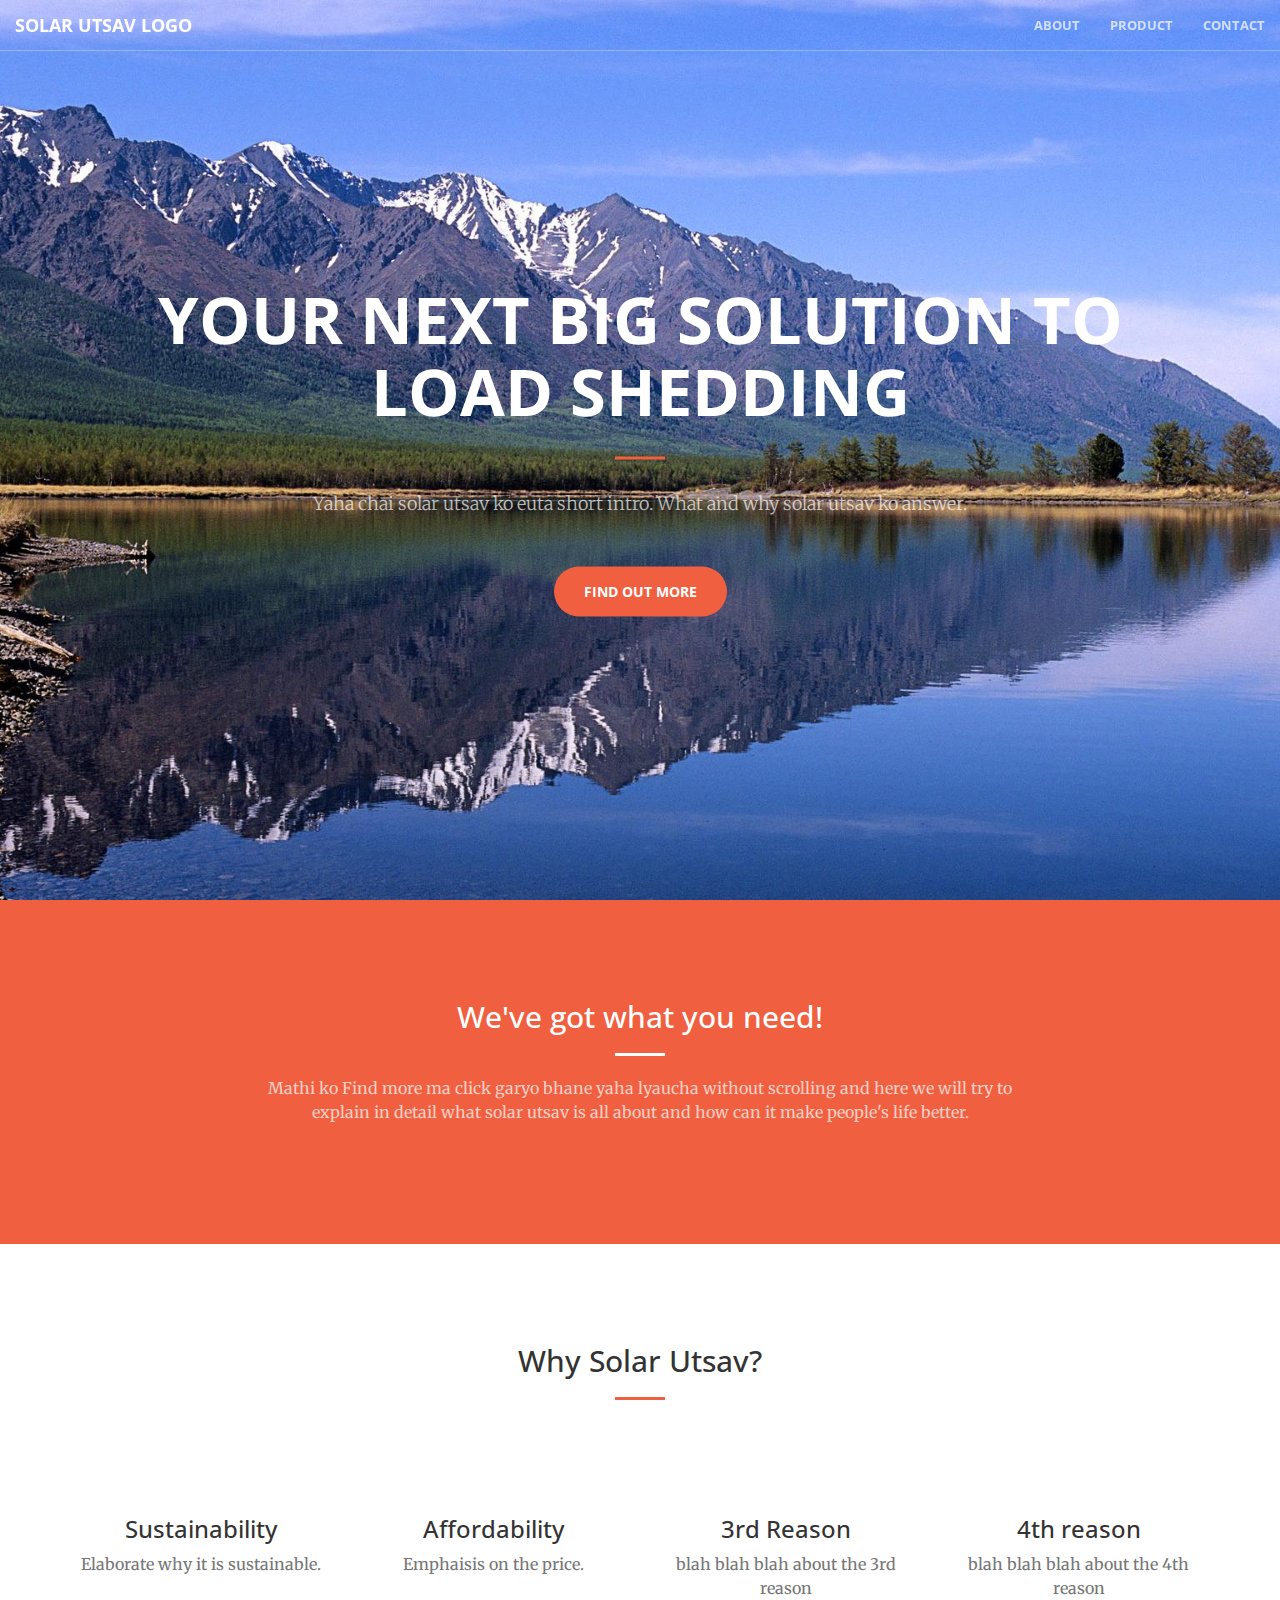
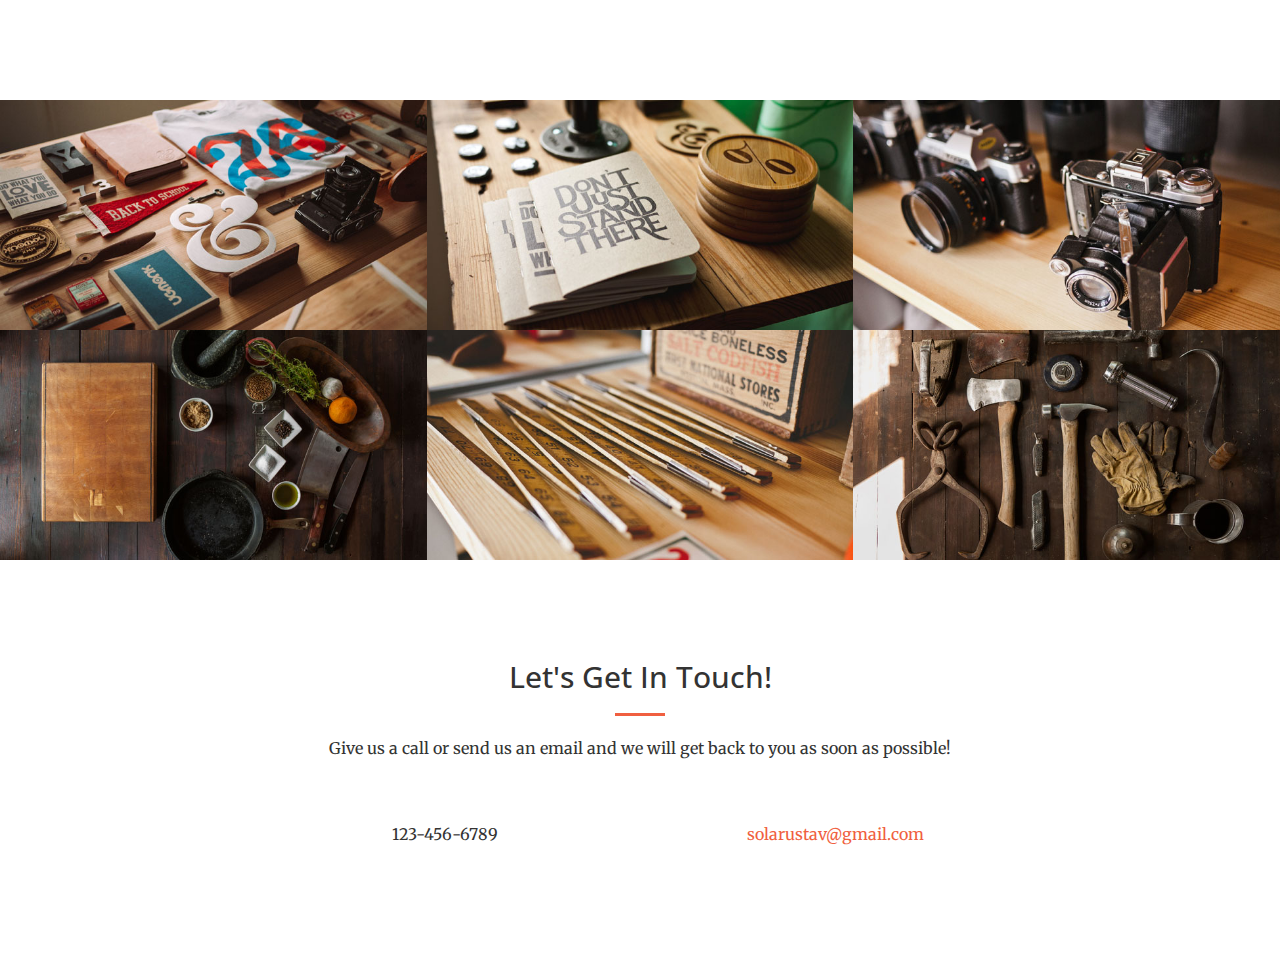
<file: index.html>
<!DOCTYPE html>
<html lang="en">

<head>

    <meta charset="utf-8">
    <meta http-equiv="X-UA-Compatible" content="IE=edge">
    <meta name="viewport" content="width=device-width, initial-scale=1">
    <meta name="description" content="">
    <meta name="author" content="">

    <title>Solar Utsav</title>

    <!-- Bootstrap Core CSS -->
    <link rel="stylesheet" href="css/bootstrap.min.css" type="text/css">

    <!-- Custom Fonts -->
    <link href='http://fonts.googleapis.com/css?family=Open+Sans:300italic,400italic,600italic,700italic,800italic,400,300,600,700,800' rel='stylesheet' type='text/css'>
    <link href='http://fonts.googleapis.com/css?family=Merriweather:400,300,300italic,400italic,700,700italic,900,900italic' rel='stylesheet' type='text/css'>
    <link rel="stylesheet" href="font-awesome/css/font-awesome.min.css" type="text/css">

    <!-- Plugin CSS -->
    <link rel="stylesheet" href="css/animate.min.css" type="text/css">

    <!-- Custom CSS -->
    <link rel="stylesheet" href="css/creative.css" type="text/css">

    <!-- HTML5 Shim and Respond.js IE8 support of HTML5 elements and media queries -->
    <!-- WARNING: Respond.js doesn't work if you view the page via file:// -->
    <!--[if lt IE 9]>
        <script src="https://oss.maxcdn.com/libs/html5shiv/3.7.0/html5shiv.js"></script>
        <script src="https://oss.maxcdn.com/libs/respond.js/1.4.2/respond.min.js"></script>
    <![endif]-->

</head>

<body id="page-top">

    <nav id="mainNav" class="navbar navbar-default navbar-fixed-top">
        <div class="container-fluid">
            <!-- Brand and toggle get grouped for better mobile display -->
            <div class="navbar-header">
                <button type="button" class="navbar-toggle collapsed" data-toggle="collapse" data-target="#bs-example-navbar-collapse-1">
                    <span class="sr-only">Toggle navigation</span>
                    <span class="icon-bar"></span>
                    <span class="icon-bar"></span>
                    <span class="icon-bar"></span>
                </button>
                <a class="navbar-brand page-scroll" href="#page-top">Solar Utsav Logo</a>
            </div>

            <!-- Collect the nav links, forms, and other content for toggling -->
            <div class="collapse navbar-collapse" id="bs-example-navbar-collapse-1">
                <ul class="nav navbar-nav navbar-right">
                    <li>
                        <a class="page-scroll" href="#about">About</a>
                    </li>
                    <li>
                        <a class="page-scroll" href="#portfolio">Product</a>
                    </li>
                    <li>
                        <a class="page-scroll" href="#contact">Contact</a>
                    </li>
                </ul>
            </div>
            <!-- /.navbar-collapse -->
        </div>
        <!-- /.container-fluid -->
    </nav>

    <header>
        <div class="header-content">
            <div class="header-content-inner">
                <h1>Your Next Big Solution to Load Shedding</h1>
                <hr>
                <p> Yaha chai solar utsav ko euta short intro. What and why solar utsav ko answer.</p>
                <a href="#about" class="btn btn-primary btn-xl page-scroll">Find Out More</a>
            </div>
        </div>
    </header>

    <section class="bg-primary" id="about">
        <div class="container">
            <div class="row">
                <div class="col-lg-8 col-lg-offset-2 text-center">
                    <h2 class="section-heading">We've got what you need!</h2>
                    <hr class="light">
                    <p class="text-faded">Mathi ko Find more ma click garyo bhane yaha lyaucha without scrolling and here we will try to explain in detail what solar utsav is all about and how can it make people's life better.  </p
                </div>
            </div>
        </div>
    </section>

    <section id="services">
        <div class="container">
            <div class="row">
                <div class="col-lg-12 text-center">
                    <h2 class="section-heading">Why Solar Utsav?</h2>
                    <hr class="primary">
                </div>
            </div>
        </div>
        <div class="container">
            <div class="row">
                <div class="col-lg-3 col-md-6 text-center">
                    <div class="service-box">
                        <i class="fa fa-4x fa-heart wow bounceIn text-primary"></i>
                        <h3>Sustainability</h3>
                        <p class="text-muted">Elaborate why it is sustainable. </p>
                    </div>
                </div>
                <div class="col-lg-3 col-md-6 text-center">
                    <div class="service-box">
                        <i class="fa fa-4x fa-heart wow bounceIn text-primary" data-wow-delay=".1s"></i>
                        <h3>Affordability</h3>
                        <p class="text-muted">Emphaisis on the price.</p>
                    </div>
                </div>
                <div class="col-lg-3 col-md-6 text-center">
                    <div class="service-box">
                        <i class="fa fa-4x fa-heart wow bounceIn text-primary" data-wow-delay=".2s"></i>
                        <h3>3rd Reason</h3>
                        <p class="text-muted">blah blah blah about the 3rd reason</p>
                    </div>
                </div>
                <div class="col-lg-3 col-md-6 text-center">
                    <div class="service-box">
                        <i class="fa fa-4x fa-heart wow bounceIn text-primary" data-wow-delay=".3s"></i>
                        <h3>4th reason</h3>
                        <p class="text-muted">blah blah blah about the 4th reason</p>
                    </div>
                </div>
            </div>
        </div>
    </section>

    <section class="no-padding" id="portfolio">
        <div class="container-fluid">
            <div class="row no-gutter">
                <div class="col-lg-4 col-sm-6">
                    <a href="#" class="portfolio-box">
                        <img src="img/portfolio/1.jpg" class="img-responsive" alt="">
                        <div class="portfolio-box-caption">
                            <div class="portfolio-box-caption-content">
                                <div class="project-category text-faded">
                                    Category
                                </div>
                                <div class="project-name">
                                    Plan A
                                    <li> 1. Yo image ko thau ma solar ko image</li>
                                    <li> 2. ______</li>
                                    <li> 3. ______</li>
                                    <li> 4. ______</li>
                                    price: 

                                </div>
                            </div>
                        </div>
                    </a>
                </div>
                <div class="col-lg-4 col-sm-6">
                    <a href="#" class="portfolio-box">
                        <img src="img/portfolio/2.jpg" class="img-responsive" alt="">
                        <div class="portfolio-box-caption">
                            <div class="portfolio-box-caption-content">
                                <div class="project-category text-faded">
                                    Category
                                </div>
                                <div class="project-name">
                                    Plan B
                                    <li> 1. ______</li>
                                    <li> 2. ______</li>
                                    <li> 3. ______</li>
                                    <li> 4. ______</li>
                                    price: 
                                </div>
                            </div>
                        </div>
                    </a>
                </div>
                <div class="col-lg-4 col-sm-6">
                    <a href="#" class="portfolio-box">
                        <img src="img/portfolio/3.jpg" class="img-responsive" alt="">
                        <div class="portfolio-box-caption">
                            <div class="portfolio-box-caption-content">
                                <div class="project-category text-faded">
                                    Category
                                </div>
                                <div class="project-name">
                                   Plan C
                                   <li> 1. ______</li>
                                    <li> 2. ______</li>
                                    <li> 3. ______</li>
                                    <li> 4. ______</li>
                                    price: 
                                </div>
                            </div>
                        </div>
                    </a>
                </div>
                <div class="col-lg-4 col-sm-6">
                    <a href="#" class="portfolio-box">
                        <img src="img/portfolio/4.jpg" class="img-responsive" alt="">
                        <div class="portfolio-box-caption">
                            <div class="portfolio-box-caption-content">
                                <div class="project-category text-faded">
                                    Category
                                </div>
                                <div class="project-name">
                                    Plan D
                                    <li> 1. ______</li>
                                    <li> 2. ______</li>
                                    <li> 3. ______</li>
                                    <li> 4. ______</li>
                                    price: 
                                </div>
                            </div>
                        </div>
                    </a>
                </div>
                <div class="col-lg-4 col-sm-6">
                    <a href="#" class="portfolio-box">
                        <img src="img/portfolio/5.jpg" class="img-responsive" alt="">
                        <div class="portfolio-box-caption">
                            <div class="portfolio-box-caption-content">
                                <div class="project-category text-faded">
                                    Category
                                </div>
                                <div class="project-name">
                                    Plan E
                                    <li> 1. ______</li>
                                    <li> 2. ______</li>
                                    <li> 3. ______</li>
                                    <li> 4. ______</li>
                                    price: 
                                </div>
                            </div>
                        </div>
                    </a>
                </div>
                <div class="col-lg-4 col-sm-6">
                    <a href="#" class="portfolio-box">
                        <img src="img/portfolio/6.jpg" class="img-responsive" alt="">
                        <div class="portfolio-box-caption">
                            <div class="portfolio-box-caption-content">
                                <div class="project-category text-faded">
                                    Category
                                </div>
                                <div class="project-name">
                                    Plan F
                                    <li> 1. ______</li>
                                    <li> 2. ______</li>
                                    <li> 3. ______</li>
                                    <li> 4. ______</li>
                                    price: 
                                </div>
                            </div>
                        </div>
                    </a>
                </div>
            </div>
        </div>
    </section>


    <section id="contact">
        <div class="container">
            <div class="row">
                <div class="col-lg-8 col-lg-offset-2 text-center">
                    <h2 class="section-heading">Let's Get In Touch!</h2>
                    <hr class="primary">
                    <p> Give us a call or send us an email and we will get back to you as soon as possible!</p>
                </div>
                <div class="col-lg-4 col-lg-offset-2 text-center">
                    <i class="fa fa-phone fa-3x wow bounceIn"></i>
                    <p>123-456-6789</p>
                </div>
                <div class="col-lg-4 text-center">
                    <i class="fa fa-envelope-o fa-3x wow bounceIn" data-wow-delay=".1s"></i>
                    <p><a href="mailto:solarutsav@gmail.com">solarustav@gmail.com</a></p>
                </div>
            </div>
        </div>
    </section>

    <!-- jQuery -->
    <script src="js/jquery.js"></script>

    <!-- Bootstrap Core JavaScript -->
    <script src="js/bootstrap.min.js"></script>

    <!-- Plugin JavaScript -->
    <script src="js/jquery.easing.min.js"></script>
    <script src="js/jquery.fittext.js"></script>
    <script src="js/wow.min.js"></script>

    <!-- Custom Theme JavaScript -->
    <script src="js/creative.js"></script>

</body>

</html>
</file>
<file: css/creative.css>
html,
body {
    width: 100%;
    height: 100%;
}

body {
    font-family: Merriweather,'Helvetica Neue',Arial,sans-serif;
}

hr {
    max-width: 50px;
    border-color: #f05f40;
    border-width: 3px;
}

hr.light {
    border-color: #fff;
}

a {
    color: #f05f40;
    -webkit-transition: all .35s;
    -moz-transition: all .35s;
    transition: all .35s;
}

a:hover,
a:focus {
    color: #eb3812;
}

h1,
h2,
h3,
h4,
h5,
h6 {
    font-family: 'Open Sans','Helvetica Neue',Arial,sans-serif;
}

p {
    margin-bottom: 20px;
    font-size: 16px;
    line-height: 1.5;
}

.bg-primary {
    background-color: #f05f40;
}

.bg-dark {
    color: #fff;
    background-color: #222;
}

.text-faded {
    color: rgba(255,255,255,.7);
}

section {
    padding: 100px 0;
}

aside {
    padding: 50px 0;
}

.no-padding {
    padding: 0;
}

.navbar-default {
    border-color: rgba(34,34,34,.05);
    font-family: 'Open Sans','Helvetica Neue',Arial,sans-serif;
    background-color: #fff;
    -webkit-transition: all .35s;
    -moz-transition: all .35s;
    transition: all .35s;
}

.navbar-default .navbar-header .navbar-brand {
    text-transform: uppercase;
    font-family: 'Open Sans','Helvetica Neue',Arial,sans-serif;
    font-weight: 700;
    color: #f05f40;
}

.navbar-default .navbar-header .navbar-brand:hover,
.navbar-default .navbar-header .navbar-brand:focus {
    color: #eb3812;
}

.navbar-default .nav > li>a,
.navbar-default .nav>li>a:focus {
    text-transform: uppercase;
    font-size: 13px;
    font-weight: 700;
    color: #222;
}

.navbar-default .nav > li>a:hover,
.navbar-default .nav>li>a:focus:hover {
    color: #f05f40;
}

.navbar-default .nav > li.active>a,
.navbar-default .nav>li.active>a:focus {
    color: #f05f40!important;
    background-color: transparent;
}

.navbar-default .nav > li.active>a:hover,
.navbar-default .nav>li.active>a:focus:hover {
    background-color: transparent;
}

@media(min-width:768px) {
    .navbar-default {
        border-color: rgba(255,255,255,.3);
        background-color: transparent;
    }

    .navbar-default .navbar-header .navbar-brand {
        color: rgba(255,255,255,.7);
    }

    .navbar-default .navbar-header .navbar-brand:hover,
    .navbar-default .navbar-header .navbar-brand:focus {
        color: #fff;
    }

    .navbar-default .nav > li>a,
    .navbar-default .nav>li>a:focus {
        color: rgba(255,255,255,.7);
    }

    .navbar-default .nav > li>a:hover,
    .navbar-default .nav>li>a:focus:hover {
        color: #fff;
    }

    .navbar-default.affix {
        border-color: rgba(34,34,34,.05);
        background-color: #fff;
    }

    .navbar-default.affix .navbar-header .navbar-brand {
        font-size: 14px;
        color: #f05f40;
    }

    .navbar-default.affix .navbar-header .navbar-brand:hover,
    .navbar-default.affix .navbar-header .navbar-brand:focus {
        color: #eb3812;
    }

    .navbar-default.affix .nav > li>a,
    .navbar-default.affix .nav>li>a:focus {
        color: #222;
    }

    .navbar-default.affix .nav > li>a:hover,
    .navbar-default.affix .nav>li>a:focus:hover {
        color: #f05f40;
    }
}

header {
    position: relative;
    width: 100%;
    min-height: auto;
    text-align: center;
    color: #fff;
    background-image: url(../img/header.jpg);
    background-position: center;
    -webkit-background-size: cover;
    -moz-background-size: cover;
    background-size: cover;
    -o-background-size: cover;
}

header .header-content {
    position: relative;
    width: 100%;
    padding: 100px 15px;
    text-align: center;
}

header .header-content .header-content-inner h1 {
    margin-top: 0;
    margin-bottom: 0;
    text-transform: uppercase;
    font-weight: 700;
}

header .header-content .header-content-inner hr {
    margin: 30px auto;
}

header .header-content .header-content-inner p {
    margin-bottom: 50px;
    font-size: 16px;
    font-weight: 300;
    color: rgba(255,255,255,.7);
}

@media(min-width:768px) {
    header {
        min-height: 100%;
    }

    header .header-content {
        position: absolute;
        top: 50%;
        padding: 0 50px;
        -webkit-transform: translateY(-50%);
        -ms-transform: translateY(-50%);
        transform: translateY(-50%);
    }

    header .header-content .header-content-inner {
        margin-right: auto;
        margin-left: auto;
        max-width: 1000px;
    }

    header .header-content .header-content-inner p {
        margin-right: auto;
        margin-left: auto;
        max-width: 80%;
        font-size: 18px;
    }
}

.section-heading {
    margin-top: 0;
}

.service-box {
    margin: 50px auto 0;
    max-width: 400px;
}

@media(min-width:992px) {
    .service-box {
        margin: 20px auto 0;
    }
}

.service-box p {
    margin-bottom: 0;
}

.portfolio-box {
    display: block;
    position: relative;
    margin: 0 auto;
    max-width: 650px;
}

.portfolio-box .portfolio-box-caption {
    display: block;
    position: absolute;
    bottom: 0;
    width: 100%;
    height: 100%;
    text-align: center;
    color: #fff;
    opacity: 0;
    background: rgba(240,95,64,.9);
    -webkit-transition: all .35s;
    -moz-transition: all .35s;
    transition: all .35s;
}

.portfolio-box .portfolio-box-caption .portfolio-box-caption-content {
    position: absolute;
    top: 50%;
    width: 100%;
    text-align: center;
    transform: translateY(-50%);
}

.portfolio-box .portfolio-box-caption .portfolio-box-caption-content .project-category,
.portfolio-box .portfolio-box-caption .portfolio-box-caption-content .project-name {
    padding: 0 15px;
    font-family: 'Open Sans','Helvetica Neue',Arial,sans-serif;
}

.portfolio-box .portfolio-box-caption .portfolio-box-caption-content .project-category {
    text-transform: uppercase;
    font-size: 14px;
    font-weight: 600;
}

.portfolio-box .portfolio-box-caption .portfolio-box-caption-content .project-name {
    font-size: 18px;
}

.portfolio-box:hover .portfolio-box-caption {
    opacity: 1;
}

@media(min-width:768px) {
    .portfolio-box .portfolio-box-caption .portfolio-box-caption-content .project-category {
        font-size: 16px;
    }

    .portfolio-box .portfolio-box-caption .portfolio-box-caption-content .project-name {
        font-size: 22px;
    }
}

.call-to-action h2 {
    margin: 0 auto 20px;
}

.text-primary {
    color: #f05f40;
}

.no-gutter > [class*=col-] {
    padding-right: 0;
    padding-left: 0;
}

.btn-default {
    border-color: #fff;
    color: #222;
    background-color: #fff;
    -webkit-transition: all .35s;
    -moz-transition: all .35s;
    transition: all .35s;
}

.btn-default:hover,
.btn-default:focus,
.btn-default.focus,
.btn-default:active,
.btn-default.active,
.open > .dropdown-toggle.btn-default {
    border-color: #ededed;
    color: #222;
    background-color: #f2f2f2;
}

.btn-default:active,
.btn-default.active,
.open > .dropdown-toggle.btn-default {
    background-image: none;
}

.btn-default.disabled,
.btn-default[disabled],
fieldset[disabled] .btn-default,
.btn-default.disabled:hover,
.btn-default[disabled]:hover,
fieldset[disabled] .btn-default:hover,
.btn-default.disabled:focus,
.btn-default[disabled]:focus,
fieldset[disabled] .btn-default:focus,
.btn-default.disabled.focus,
.btn-default[disabled].focus,
fieldset[disabled] .btn-default.focus,
.btn-default.disabled:active,
.btn-default[disabled]:active,
fieldset[disabled] .btn-default:active,
.btn-default.disabled.active,
.btn-default[disabled].active,
fieldset[disabled] .btn-default.active {
    border-color: #fff;
    background-color: #fff;
}

.btn-default .badge {
    color: #fff;
    background-color: #222;
}

.btn-primary {
    border-color: #f05f40;
    color: #fff;
    background-color: #f05f40;
    -webkit-transition: all .35s;
    -moz-transition: all .35s;
    transition: all .35s;
}

.btn-primary:hover,
.btn-primary:focus,
.btn-primary.focus,
.btn-primary:active,
.btn-primary.active,
.open > .dropdown-toggle.btn-primary {
    border-color: #ed431f;
    color: #fff;
    background-color: #ee4b28;
}

.btn-primary:active,
.btn-primary.active,
.open > .dropdown-toggle.btn-primary {
    background-image: none;
}

.btn-primary.disabled,
.btn-primary[disabled],
fieldset[disabled] .btn-primary,
.btn-primary.disabled:hover,
.btn-primary[disabled]:hover,
fieldset[disabled] .btn-primary:hover,
.btn-primary.disabled:focus,
.btn-primary[disabled]:focus,
fieldset[disabled] .btn-primary:focus,
.btn-primary.disabled.focus,
.btn-primary[disabled].focus,
fieldset[disabled] .btn-primary.focus,
.btn-primary.disabled:active,
.btn-primary[disabled]:active,
fieldset[disabled] .btn-primary:active,
.btn-primary.disabled.active,
.btn-primary[disabled].active,
fieldset[disabled] .btn-primary.active {
    border-color: #f05f40;
    background-color: #f05f40;
}

.btn-primary .badge {
    color: #f05f40;
    background-color: #fff;
}

.btn {
    border: 0;
    border-radius: 300px;
    text-transform: uppercase;
    font-family: 'Open Sans','Helvetica Neue',Arial,sans-serif;
    font-weight: 700;
}

.btn-xl {
    padding: 15px 30px;
}

::-moz-selection {
    text-shadow: none;
    color: #fff;
    background: #222;
}

::selection {
    text-shadow: none;
    color: #fff;
    background: #222;
}

img::selection {
    color: #fff;
    background: 0 0;
}

img::-moz-selection {
    color: #fff;
    background: 0 0;
}

body {
    webkit-tap-highlight-color: #222;
}
</file>
